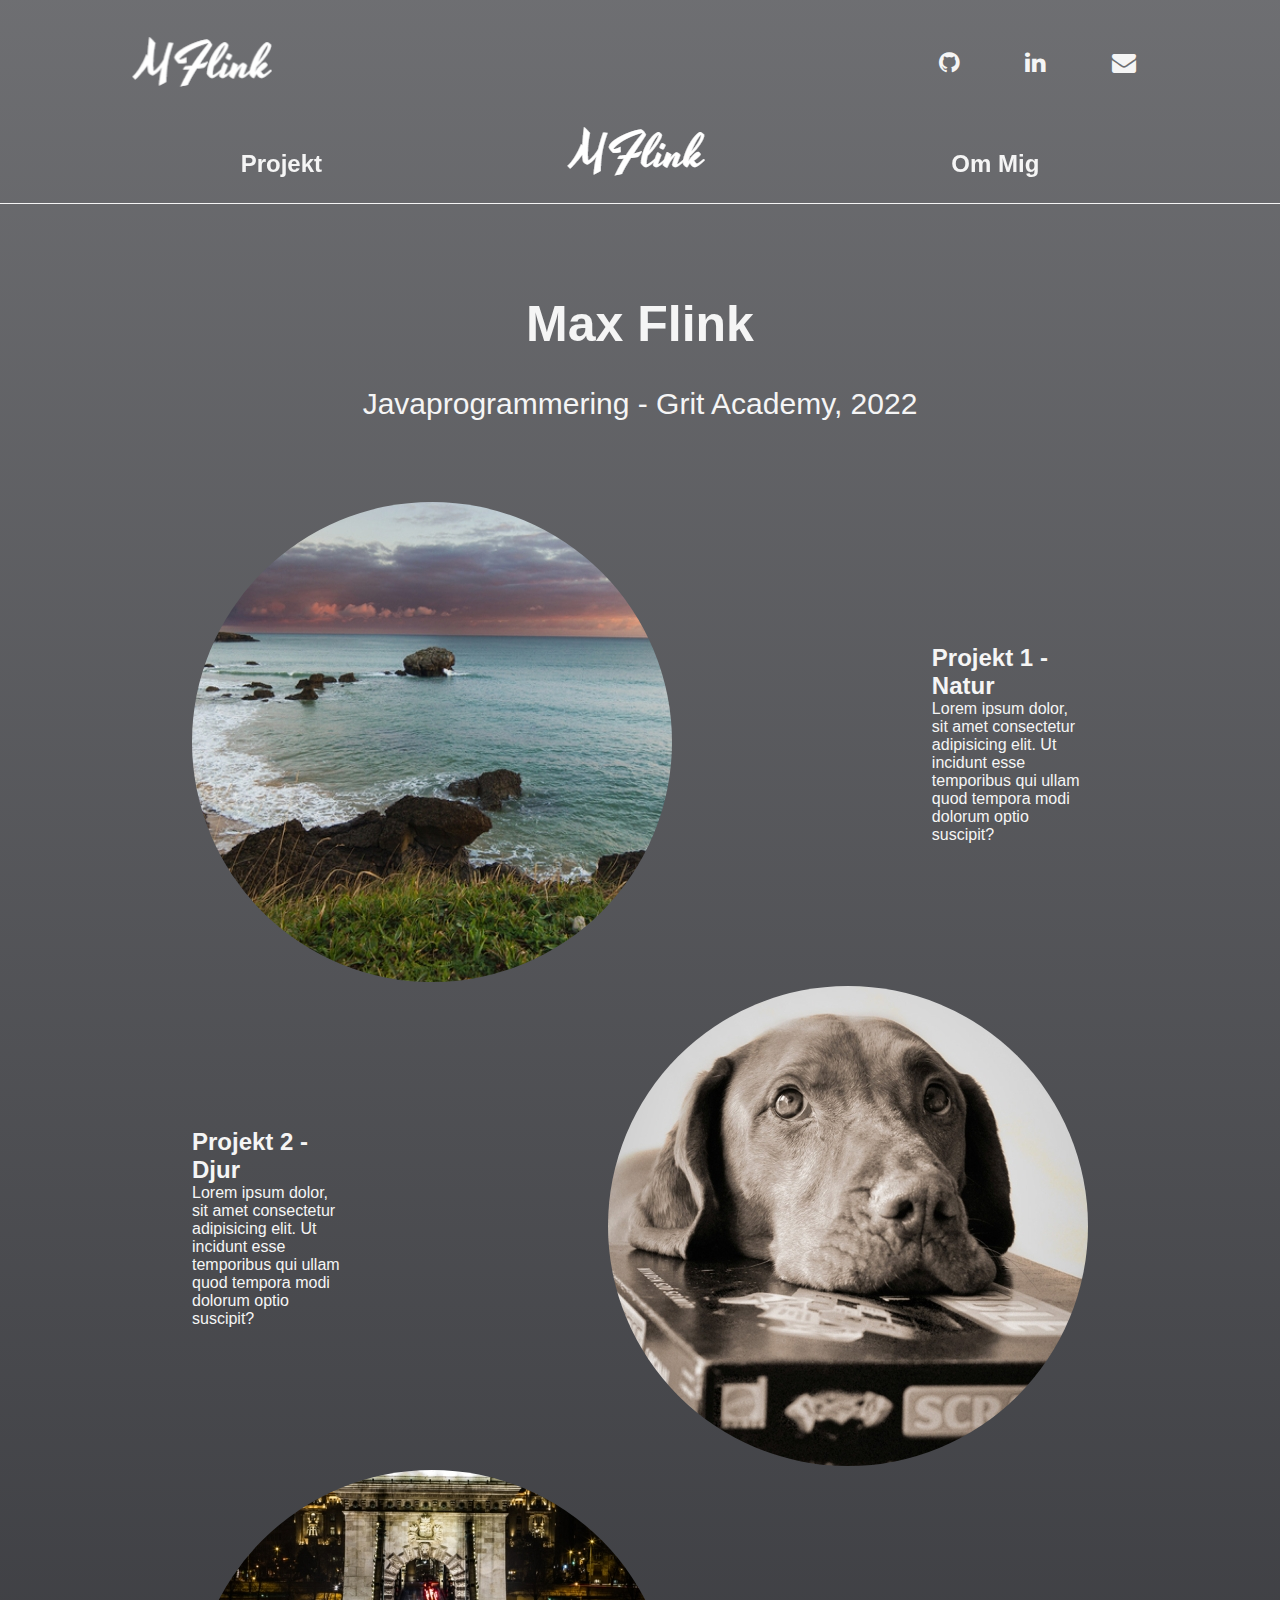
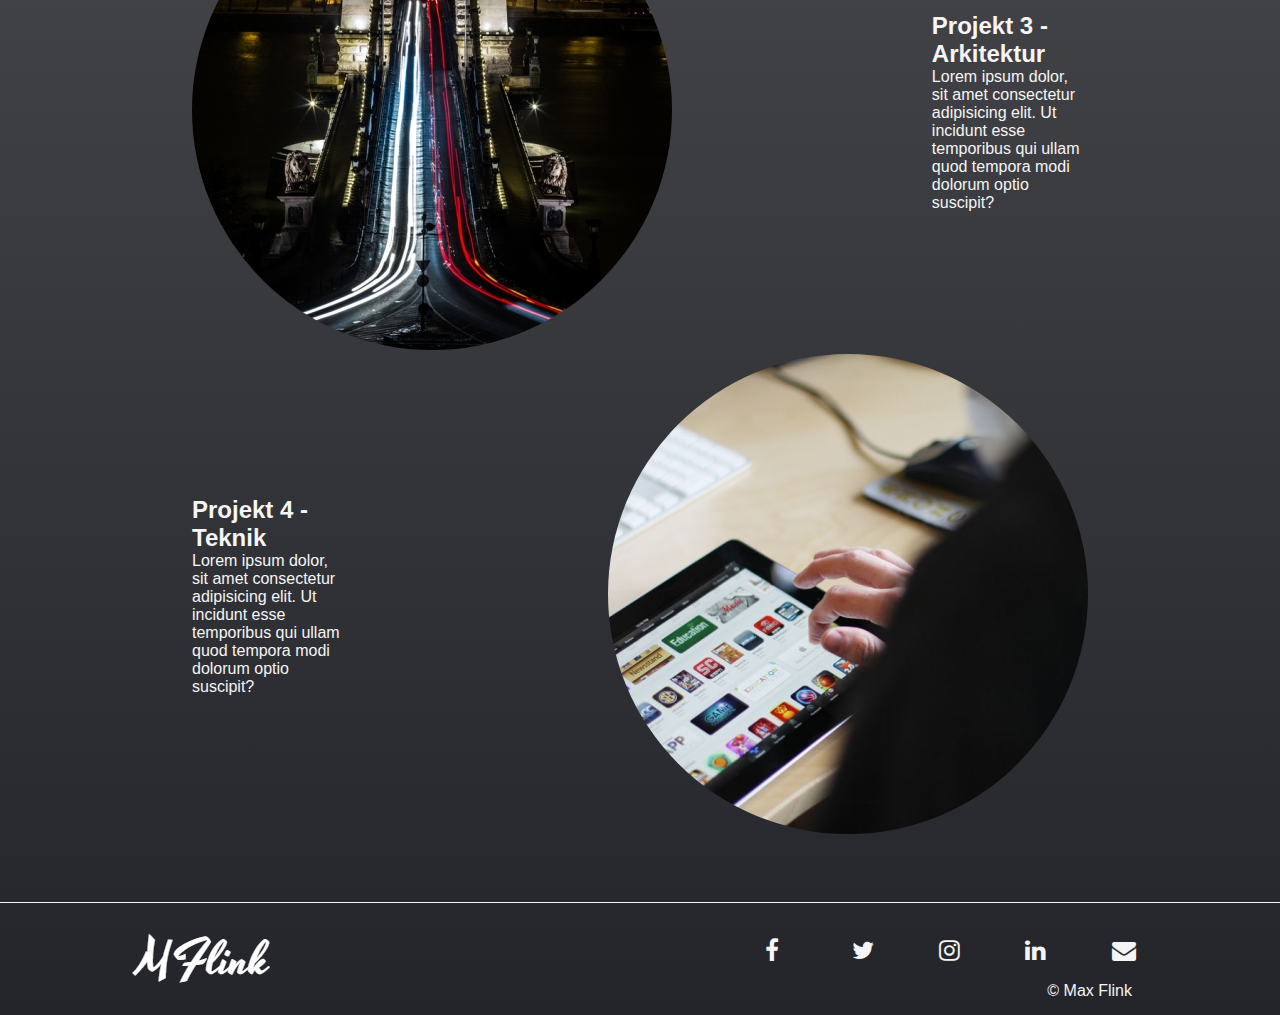
<file: index.html>
<!DOCTYPE html>
<html lang="en">

<head>
    <meta charset="UTF-8">
    <meta http-equiv="X-UA-Compatible" content="IE=edge">
    <meta name="viewport" content="width=device-width, initial-scale=1.0">
    <link rel="stylesheet" href="style/style.css">
    <link rel="stylesheet" href="https://cdnjs.cloudflare.com/ajax/libs/font-awesome/4.7.0/css/font-awesome.min.css">
    <title>Startsida</title>
</head>

<body>
    <header class="nav-brand">
        <img class="nav-logo" src="./image/signatureW.jpeg" alt="Max Flink">
        <!-- <p class="nav-citat"> - Det Löser Sig!</p> -->
        <nav>
            <ul class="nav-links">
                <li><a href="#" class="fa fa-github"></a></li>
                <li><a href="#" class="fa fa-linkedin"></a></li>
                <li><a href="mailto:max.flink@gritacademy.com" class="fa fa-envelope"></a></li>
            </ul>
        </nav>
    </header>
    <nav class="navbar">
            <a class="navbar-links" href="#">Projekt</a></li>
            <a class="navbar-logo" href="index.html"><img src="./image/signatureW.jpeg" alt="Max Flink"></a></li>
            <a class="navbar-links" href="./html/info.html">Om Mig</a></li>
    </nav>
    <div class="start-rubrik">
        <div>
            <h1 class="start-h1">Max Flink</h1>
        </div>
        <div>
            <p class="start-para">Javaprogrammering - Grit Academy, 2022</p>
        </div>
    </div>
    <main>
        <div class="start-container">
            <article class="start-projekt-container-1">
                <a href="./html/projekt-1.html"><img class="start-img" src="./image/projekt-placeholder-1.jpg"
                        alt=""></a>
                <div class="projekt-left">
                    <h2>Projekt 1 - Natur</h2>
                    <p>Lorem ipsum dolor, sit amet consectetur adipisicing elit. Ut incidunt esse temporibus qui
                        ullam quod tempora modi dolorum optio suscipit?
                    </p>
                </div>
            </article>
            <article class="start-projekt-container-2">
                <div class="projekt-right">
                    <h2>Projekt 2 - Djur</h2>
                    <p>Lorem ipsum dolor, sit amet consectetur adipisicing elit. Ut incidunt esse temporibus qui
                        ullam quod tempora modi dolorum optio suscipit?
                    </p>
                </div>
                <a href="./html/projekt-2.html"><img class="start-img" src="./image/projekt-placeholder-2.jpg"
                        alt=""></a>
            </article>
            <article class="start-projekt-container-1">
                <a href="./html/projekt-3.html"><img class="start-img" src="./image/projekt-placeholder-3.jpg"
                        alt=""></a>
                <div class="projekt-left">
                    <h2>Projekt 3 - Arkitektur</h2>
                    <p>Lorem ipsum dolor, sit amet consectetur adipisicing elit. Ut incidunt esse temporibus qui
                        ullam quod tempora modi dolorum optio suscipit?
                    </p>
                </div>
            </article>
            <article class="start-projekt-container-2">
                <div class="projekt-right">
                    <h2>Projekt 4 - Teknik</h2>
                    <p>Lorem ipsum dolor, sit amet consectetur adipisicing elit. Ut incidunt esse temporibus qui
                        ullam quod tempora modi dolorum optio suscipit?
                    </p>
                </div>
                <a href="./html/projekt-4.html"><img class="start-img" src="./image/projekt-placeholder-4.jpg"
                        alt=""></a>
            </article>
        </div>
    </main>
    <footer>
        <img class="footer-logo" src="./image/signatureW.jpeg" alt="Max Flink">
        <div class="footer-container">
            <ul class="nav-links">
                <li><a href="#" class="fa fa-facebook"></a></li>
                <li><a href="#" class="fa fa-twitter"></a></li>
                <li><a href="#" class="fa fa-instagram"></a></li>
                <li><a href="#" class="fa fa-linkedin"></a></li>
                <li><a href="#" class="fa fa-envelope"></a></li>
            </ul>
            <div class="footer-copy">
                <p> &copy; Max Flink</p>
            </div>
        </div>
    </footer>
</body>

</html>
</file>
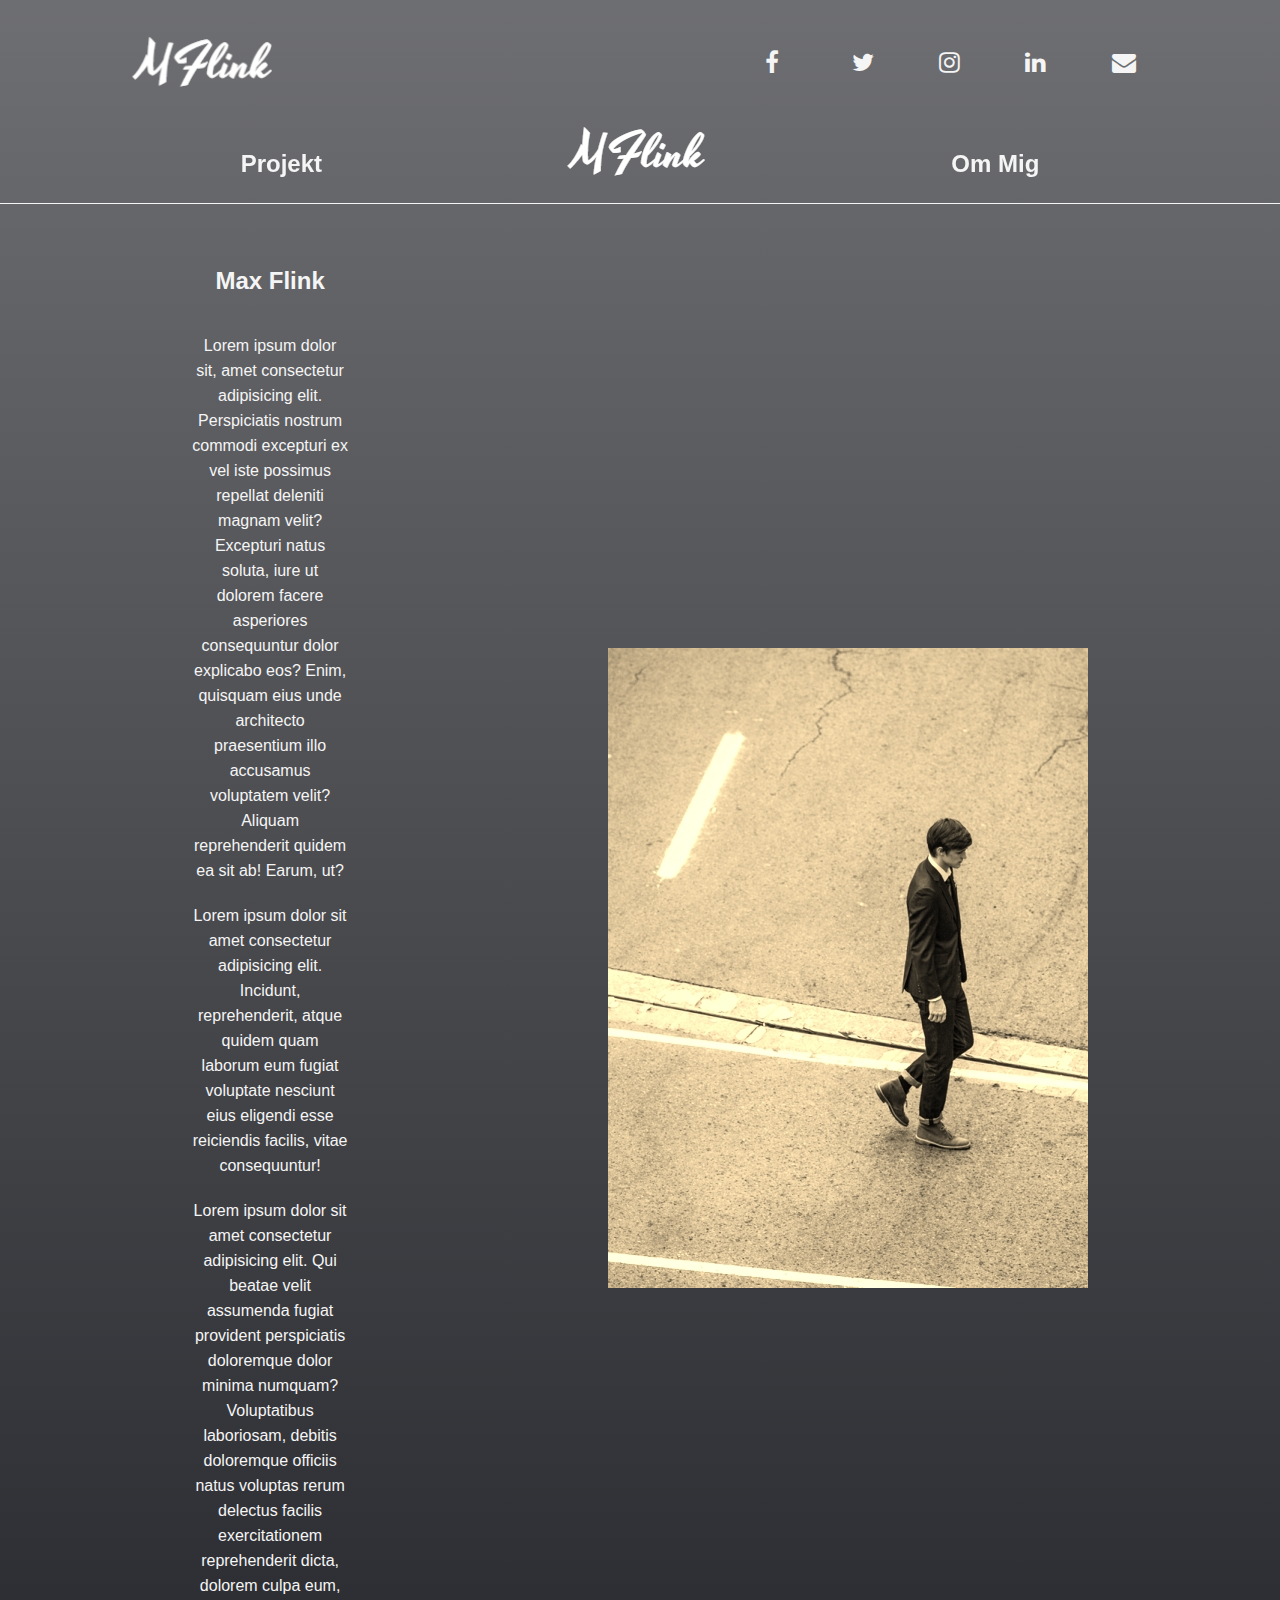
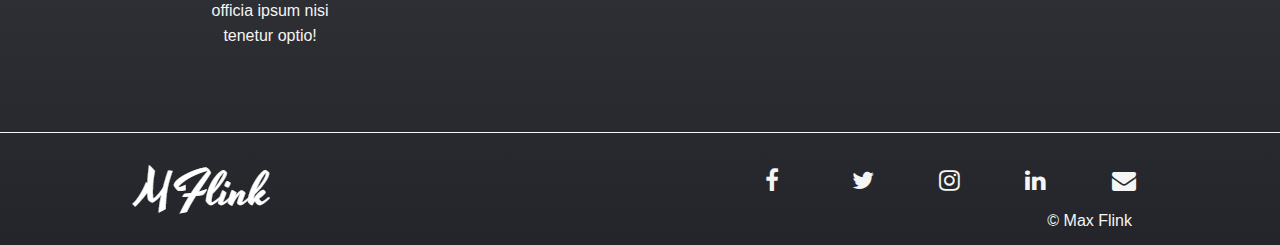
<file: html/info.html>
<!DOCTYPE html>
<html lang="en">

<head>
    <meta charset="UTF-8">
    <meta http-equiv="X-UA-Compatible" content="IE=edge">
    <meta name="viewport" content="width=device-width, initial-scale=1.0">
    <link rel="stylesheet" href="../style/style.css">
    <link rel="stylesheet" href="https://cdnjs.cloudflare.com/ajax/libs/font-awesome/4.7.0/css/font-awesome.min.css">
    <title>Om Mig</title>
</head>

<body>
    <header class="nav-brand">
        <img class="nav-logo" src="../image/signatureW.jpeg" alt="Max Flink">
        <nav>
            <ul class="nav-links">
                <li><a href="#" class="fa fa-facebook"></a></li>
                <li><a href="#" class="fa fa-twitter"></a></li>
                <li><a href="#" class="fa fa-instagram"></a></li>
                <li><a href="#" class="fa fa-linkedin"></a></li>
                <li><a href="#" class="fa fa-envelope"></a></li>
            </ul>
        </nav>
    </header>
    <div class="navbar">
        <a class="navbar-links" href="#">Projekt</a>
        <a class="navbar-logo" href="../index.html"><img src="../image/signatureW.jpeg" alt="Max Flink"></a>
        <a class="navbar-links" href="../html/info.html">Om Mig</a>
    </div>

    <main class="about">
        <section class="about-me">
            <h2 class="info-h2">Max Flink</h2>
            <p class="info-para"> Lorem ipsum dolor sit, amet consectetur adipisicing elit. Perspiciatis nostrum commodi
                excepturi ex vel
                iste possimus repellat deleniti magnam velit? Excepturi natus soluta, iure ut dolorem facere asperiores
                consequuntur dolor explicabo eos? Enim, quisquam eius unde architecto praesentium illo accusamus
                voluptatem velit? Aliquam reprehenderit quidem ea sit ab! Earum, ut?
            </p>
            <p class="info-para"> Lorem ipsum dolor sit amet consectetur adipisicing elit. Incidunt, reprehenderit,
                atque quidem quam
                laborum eum fugiat voluptate nesciunt eius eligendi esse reiciendis facilis, vitae consequuntur!
            </p>
            <p class="info-para"> Lorem ipsum dolor sit amet consectetur adipisicing elit. Qui beatae velit assumenda
                fugiat provident
                perspiciatis doloremque dolor minima numquam? Voluptatibus laboriosam, debitis doloremque officiis natus
                voluptas rerum delectus facilis exercitationem reprehenderit dicta, dolorem culpa eum, officia ipsum
                nisi tenetur optio!
            </p>
        </section>
        <img src="../image/portrait-placeholder.jpg" alt="Foto">
    </main>

    <footer>
        <img class="footer-logo" src="../image/signatureW.jpeg" alt="Max Flink">
        <div class="footer-container">
            <ul class="nav-links">
                <li><a href="#" class="fa fa-facebook"></a></li>
                <li><a href="#" class="fa fa-twitter"></a></li>
                <li><a href="#" class="fa fa-instagram"></a></li>
                <li><a href="#" class="fa fa-linkedin"></a></li>
                <li><a href="#" class="fa fa-envelope"></a></li>
            </ul>
            <div class="footer-copy">
                <p> &copy; Max Flink</p>
            </div>
        </div>
    </footer>
</body>

</html>
</file>
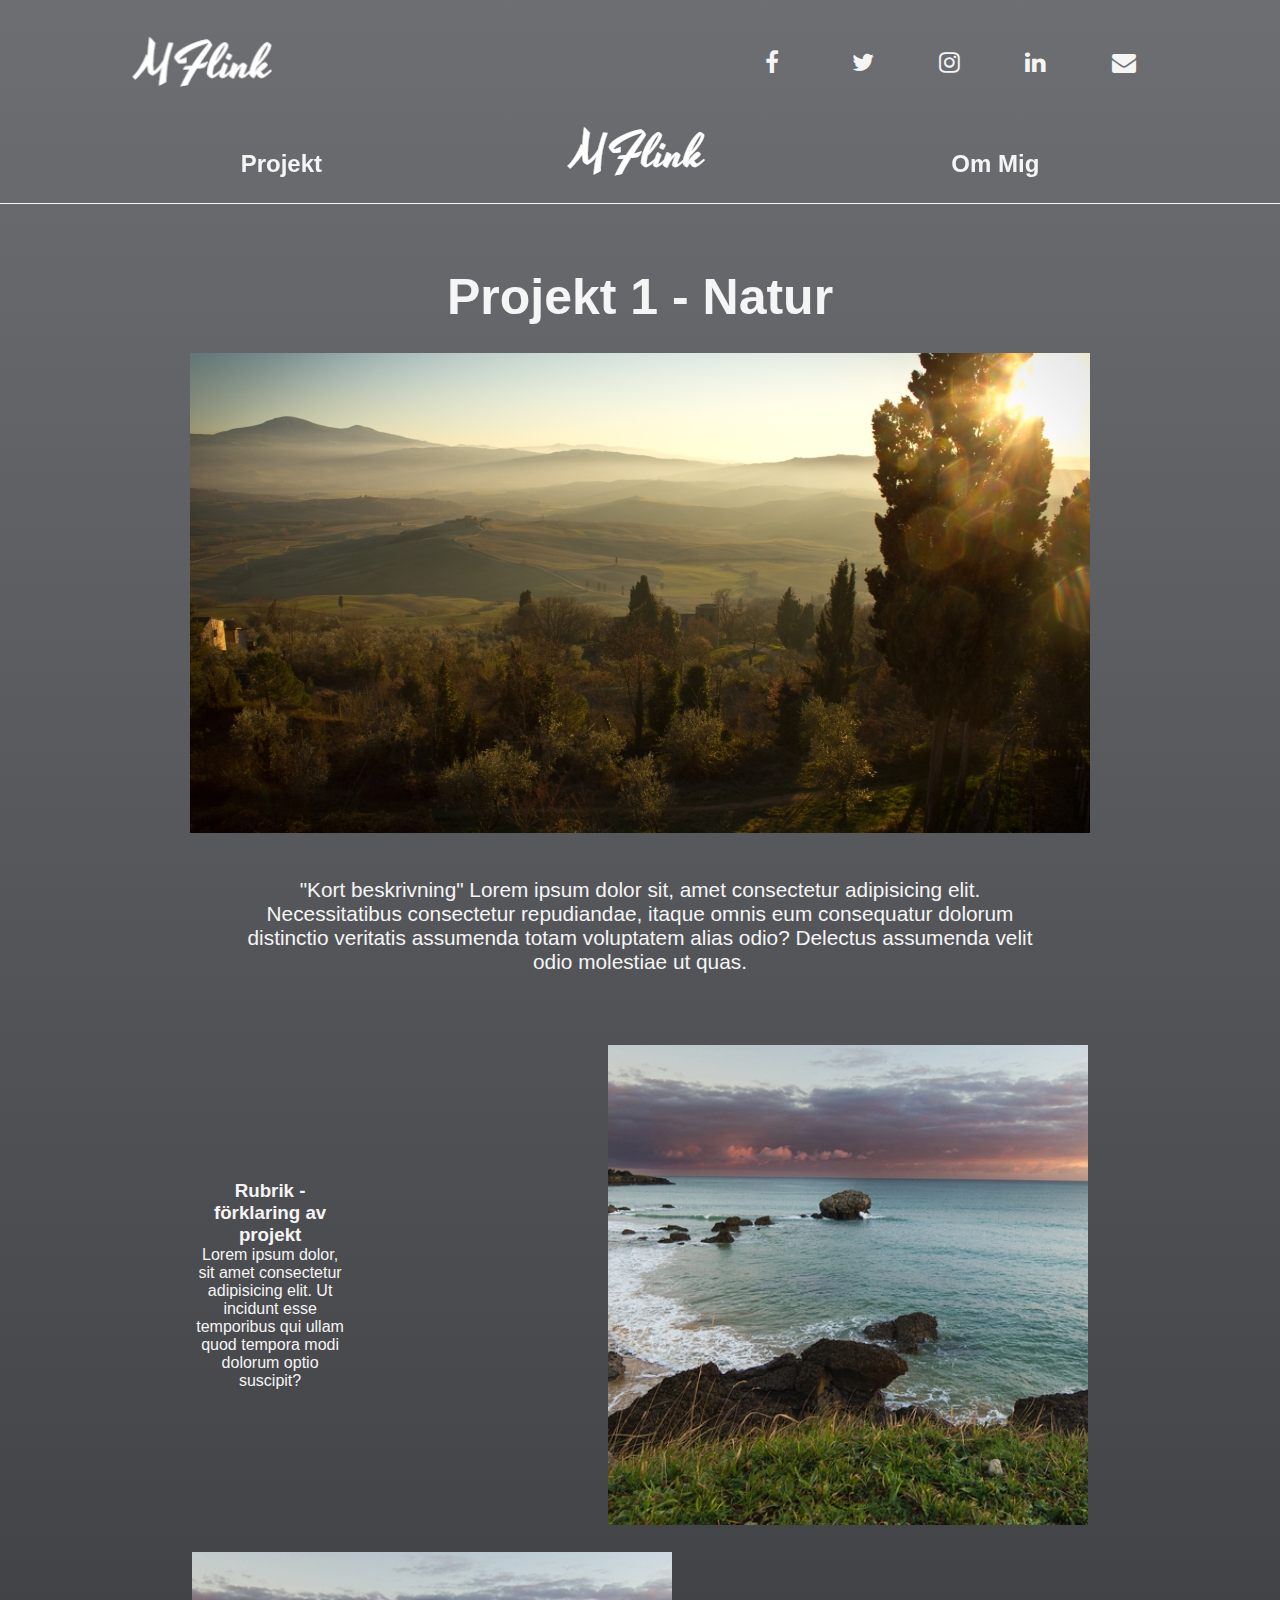
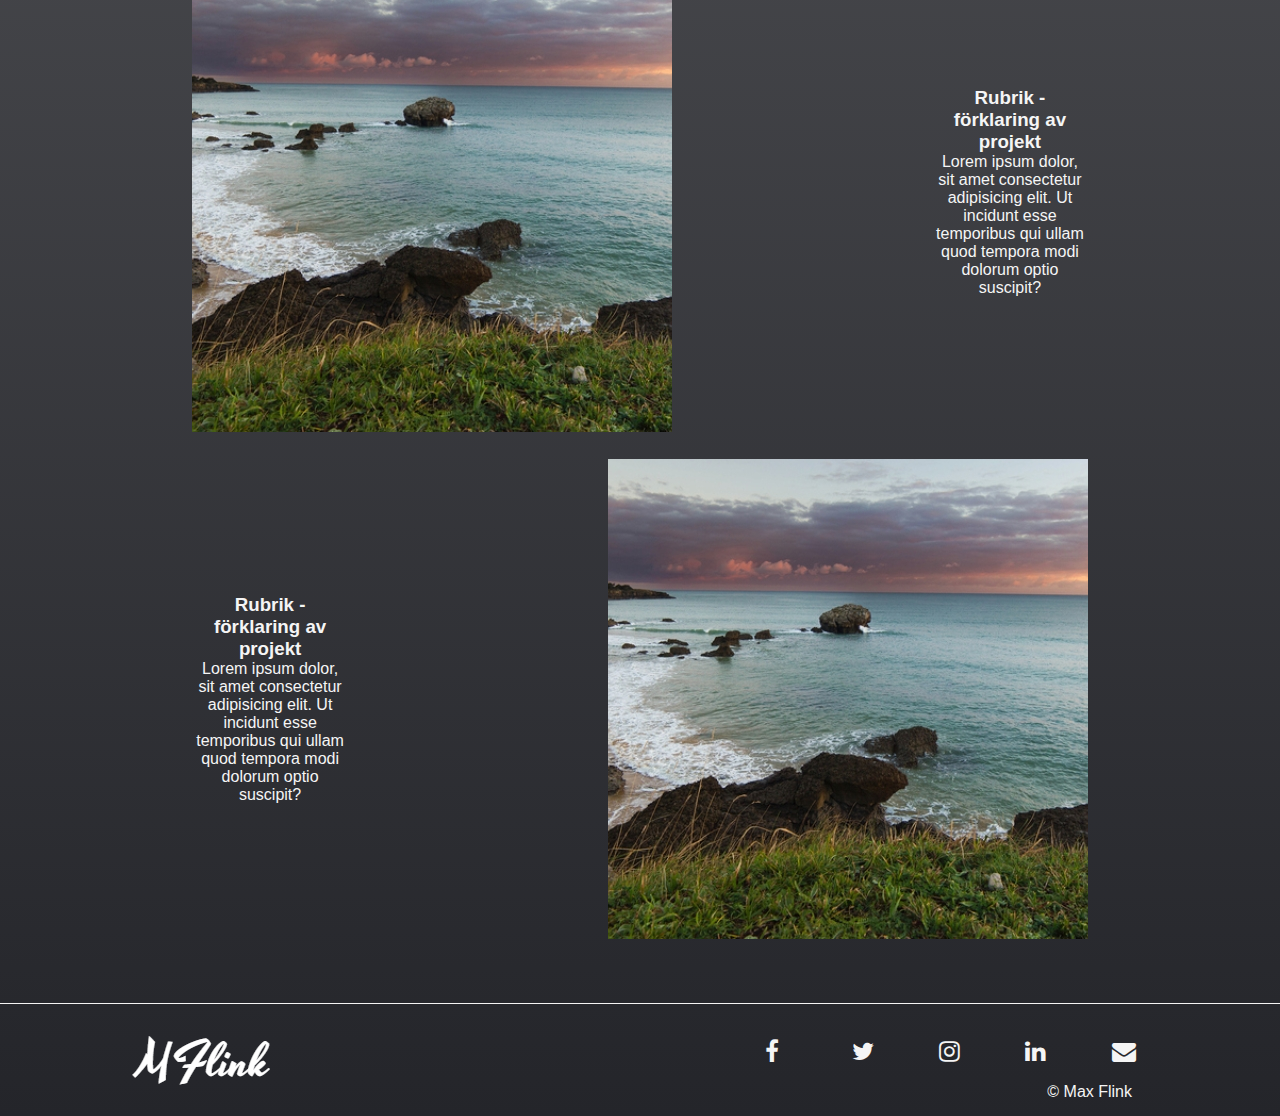
<file: html/projekt-1.html>
<!DOCTYPE html>
<html lang="en">

<head>
    <meta charset="UTF-8">
    <meta http-equiv="X-UA-Compatible" content="IE=edge">
    <meta name="viewport" content="width=device-width, initial-scale=1.0">
    <link rel="stylesheet" href="../style/style.css">
    <link rel="stylesheet" href="https://cdnjs.cloudflare.com/ajax/libs/font-awesome/4.7.0/css/font-awesome.min.css">
    <title>Om Mig</title>
</head>

<body>
    <header class="nav-brand">
        <img class="nav-logo" src="../image/signatureW.jpeg" alt="Max Flink">
        <nav>
            <ul class="nav-links">
                <li><a href="#" class="fa fa-facebook"></a></li>
                <li><a href="#" class="fa fa-twitter"></a></li>
                <li><a href="#" class="fa fa-instagram"></a></li>
                <li><a href="#" class="fa fa-linkedin"></a></li>
                <li><a href="#" class="fa fa-envelope"></a></li>
            </ul>
        </nav>
    </header>
    <nav class="navbar">
        <a class="navbar-links" href="#">Projekt</a>
        <a class="navbar-logo" href="../index.html"><img src="../image/signatureW.jpeg" alt="Max Flink"></a>
        <a class="navbar-links" href="info.html">Om Mig</a>
    </nav>

    <main>
        <h1 class="projekt-h1">Projekt 1 - Natur</h1>
        <div class="projekt-container">
            <article class="projekt-img-main">
                <img src="../image/projekt-placeholder-main-nat.jpg" alt="">
                <p class="projekt-img-main-para">"Kort beskrivning" Lorem ipsum dolor sit, amet consectetur adipisicing
                    elit. Necessitatibus consectetur repudiandae, itaque omnis eum consequatur dolorum distinctio
                    veritatis assumenda totam voluptatem alias odio? Delectus assumenda velit odio molestiae ut quas.
                </p>
            </article>
            <article class="projekt-container-1">
                <div class="projekt-right">
                    <h3>Rubrik - förklaring av projekt</h3>
                    <p>Lorem ipsum dolor, sit amet consectetur adipisicing elit. Ut incidunt esse temporibus qui
                        ullam quod tempora modi dolorum optio suscipit?
                    </p>
                </div>
                <img src="../image/projekt-placeholder-1.jpg" alt="">
            </article>
            <article class="projekt-container-2">
                <img src="../image/projekt-placeholder-1.jpg" alt="">
                <div class="projekt-left">
                    <h3>Rubrik - förklaring av projekt</h3>
                    <p>Lorem ipsum dolor, sit amet consectetur adipisicing elit. Ut incidunt esse temporibus qui
                        ullam quod tempora modi dolorum optio suscipit?
                    </p>
                </div>
            </article>
            <article class="projekt-container-1">
                <div class="projekt-right">
                    <h3>Rubrik - förklaring av projekt</h3>
                    <p>Lorem ipsum dolor, sit amet consectetur adipisicing elit. Ut incidunt esse temporibus qui
                        ullam quod tempora modi dolorum optio suscipit?
                    </p>
                </div>
                <img src="../image/projekt-placeholder-1.jpg" alt="">
            </article>
        </div>
    </main>

    <footer>
        <img class="footer-logo" src="../image/signatureW.jpeg" alt="Max Flink">
        <div class="footer-container">
            <ul class="nav-links">
                <li><a href="#" class="fa fa-facebook"></a></li>
                <li><a href="#" class="fa fa-twitter"></a></li>
                <li><a href="#" class="fa fa-instagram"></a></li>
                <li><a href="#" class="fa fa-linkedin"></a></li>
                <li><a href="#" class="fa fa-envelope"></a></li>
            </ul>
            <div class="footer-copy">
                <p> &copy; Max Flink</p>
            </div>
        </div>
    </footer>
</body>

</html>
</file>
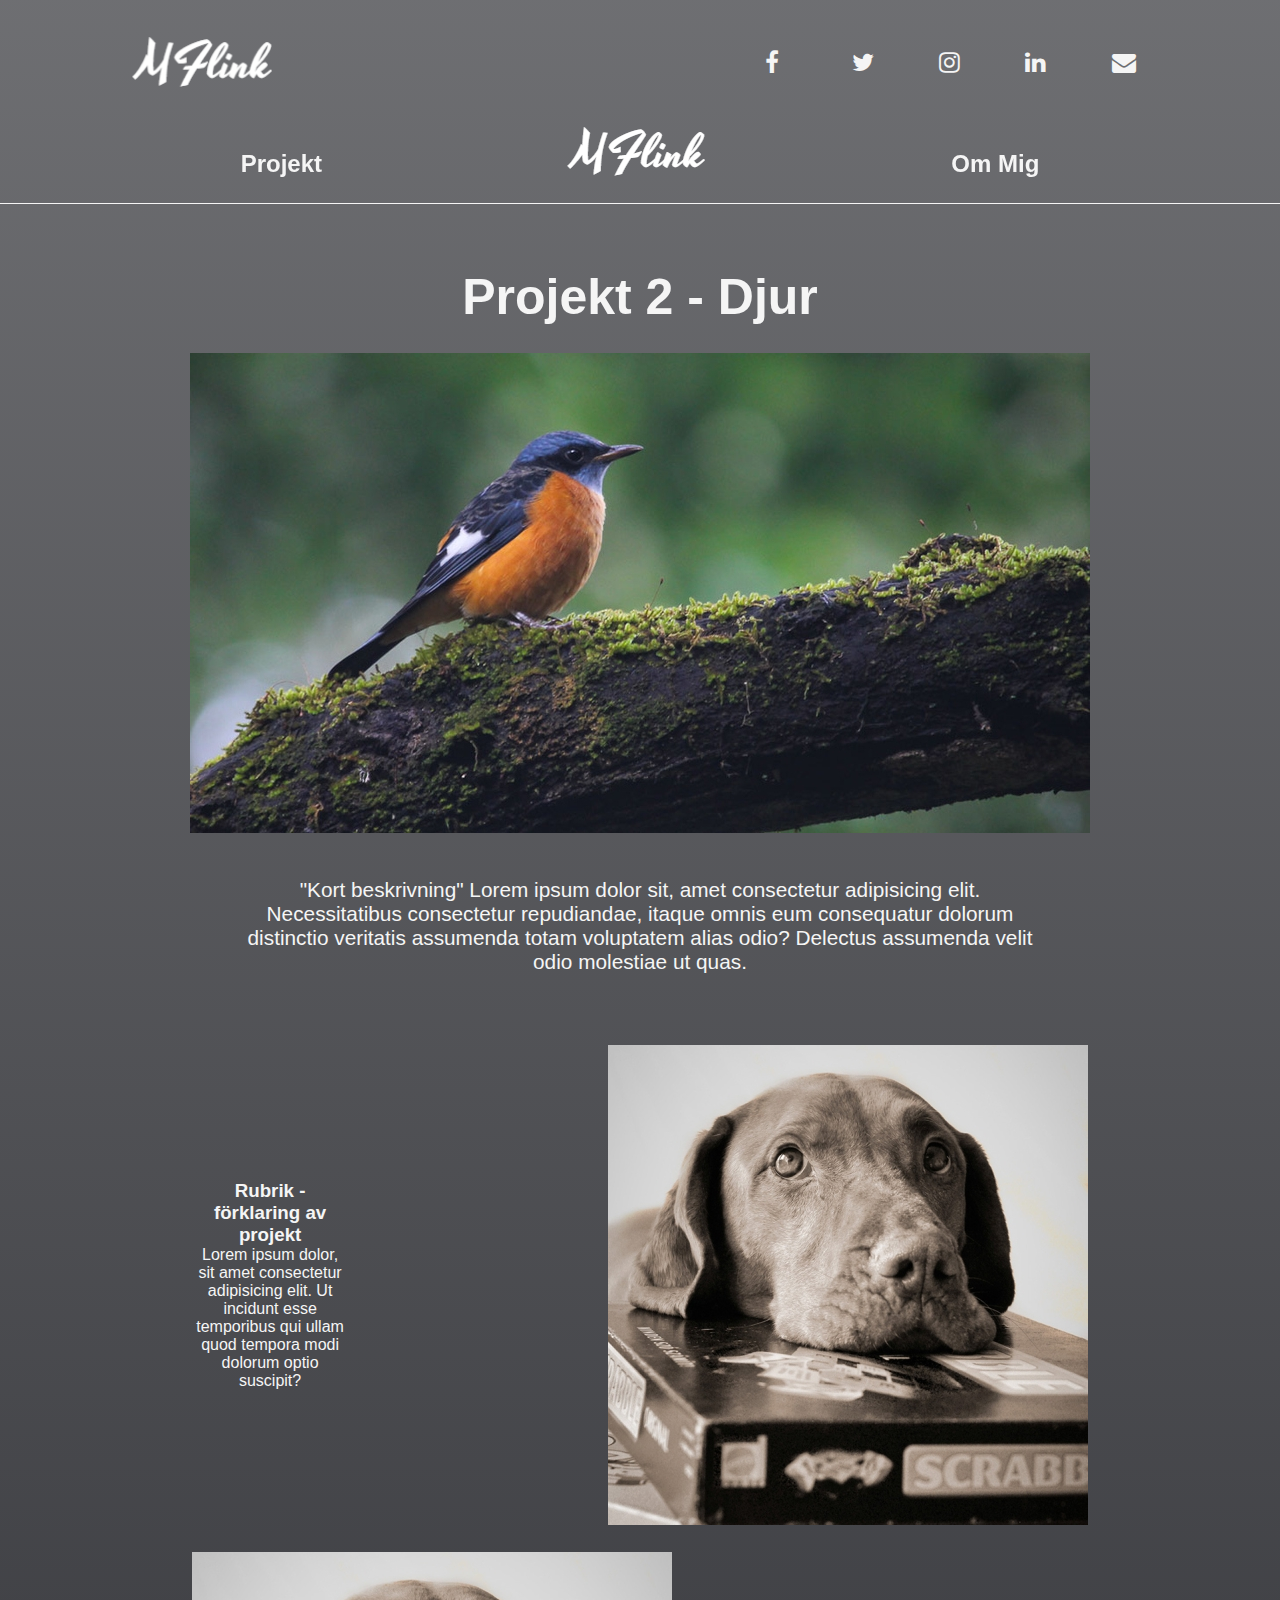
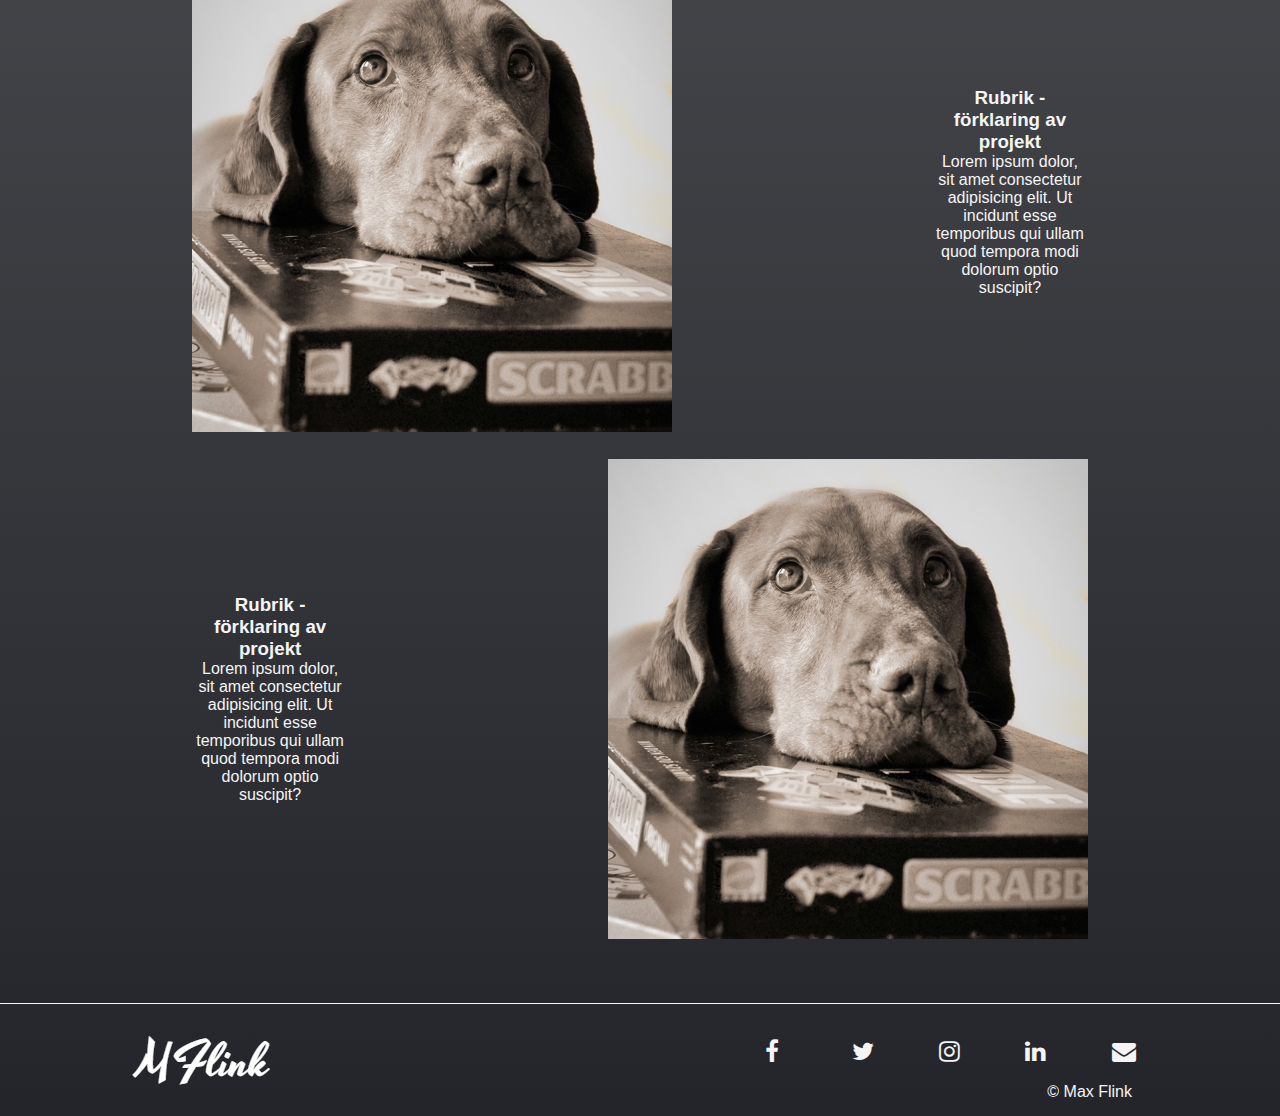
<file: html/projekt-2.html>
<!DOCTYPE html>
<html lang="en">

<head>
    <meta charset="UTF-8">
    <meta http-equiv="X-UA-Compatible" content="IE=edge">
    <meta name="viewport" content="width=device-width, initial-scale=1.0">
    <link rel="stylesheet" href="../style/style.css">
    <link rel="stylesheet" href="https://cdnjs.cloudflare.com/ajax/libs/font-awesome/4.7.0/css/font-awesome.min.css">
    <title>Om Mig</title>
</head>

<body>
    <header class="nav-brand">
        <img class="nav-logo" src="../image/signatureW.jpeg" alt="Max Flink">
        <nav>
            <ul class="nav-links">
                <li><a href="#" class="fa fa-facebook"></a></li>
                <li><a href="#" class="fa fa-twitter"></a></li>
                <li><a href="#" class="fa fa-instagram"></a></li>
                <li><a href="#" class="fa fa-linkedin"></a></li>
                <li><a href="#" class="fa fa-envelope"></a></li>
            </ul>
        </nav>
    </header>
    <div class="navbar">
        <a class="navbar-links" href="#">Projekt</a>
        <a class="navbar-logo" href="../index.html"><img src="../image/signatureW.jpeg" alt="Max Flink"></a>
        <a class="navbar-links" href="info.html">Om Mig</a>
    </div>

    <main>
        <h1 class="projekt-h1">Projekt 2 - Djur</h1>
        <div class="projekt-container">
            <article class="projekt-img-main">
                <img src="../image/projekt-placeholder-main-ani.jpg" alt="">
                <p class="projekt-img-main-para">"Kort beskrivning" Lorem ipsum dolor sit, amet consectetur adipisicing
                    elit. Necessitatibus consectetur repudiandae, itaque omnis eum consequatur dolorum distinctio
                    veritatis assumenda totam voluptatem alias odio? Delectus assumenda velit odio molestiae ut quas.
                </p>
            </article>
            <article class="projekt-container-1">
                <div class="projekt-right">
                    <h3>Rubrik - förklaring av projekt</h3>
                    <p>Lorem ipsum dolor, sit amet consectetur adipisicing elit. Ut incidunt esse temporibus qui
                        ullam quod tempora modi dolorum optio suscipit?
                    </p>
                </div>
                <img src="../image/projekt-placeholder-2.jpg" alt="">
            </article>
            <article class="projekt-container-2">
                <img src="../image/projekt-placeholder-2.jpg" alt="">
                <div class="projekt-left">
                    <h3>Rubrik - förklaring av projekt</h3>
                    <p>Lorem ipsum dolor, sit amet consectetur adipisicing elit. Ut incidunt esse temporibus qui
                        ullam quod tempora modi dolorum optio suscipit?
                    </p>
                </div>
            </article>
            <article class="projekt-container-1">
                <div class="projekt-right">
                    <h3>Rubrik - förklaring av projekt</h3>
                    <p>Lorem ipsum dolor, sit amet consectetur adipisicing elit. Ut incidunt esse temporibus qui
                        ullam quod tempora modi dolorum optio suscipit?
                    </p>
                </div>
                <img src="../image/projekt-placeholder-2.jpg" alt="">
            </article>
        </div>
    </main>

    <footer>
        <img class="footer-logo" src="../image/signatureW.jpeg" alt="Max Flink">
        <div class="footer-container">
            <ul class="nav-links">
                <li><a href="#" class="fa fa-facebook"></a></li>
                <li><a href="#" class="fa fa-twitter"></a></li>
                <li><a href="#" class="fa fa-instagram"></a></li>
                <li><a href="#" class="fa fa-linkedin"></a></li>
                <li><a href="#" class="fa fa-envelope"></a></li>
            </ul>
            <div class="footer-copy">
                <p> &copy; Max Flink</p>
            </div>
        </div>
    </footer>
</body>

</html>
</file>
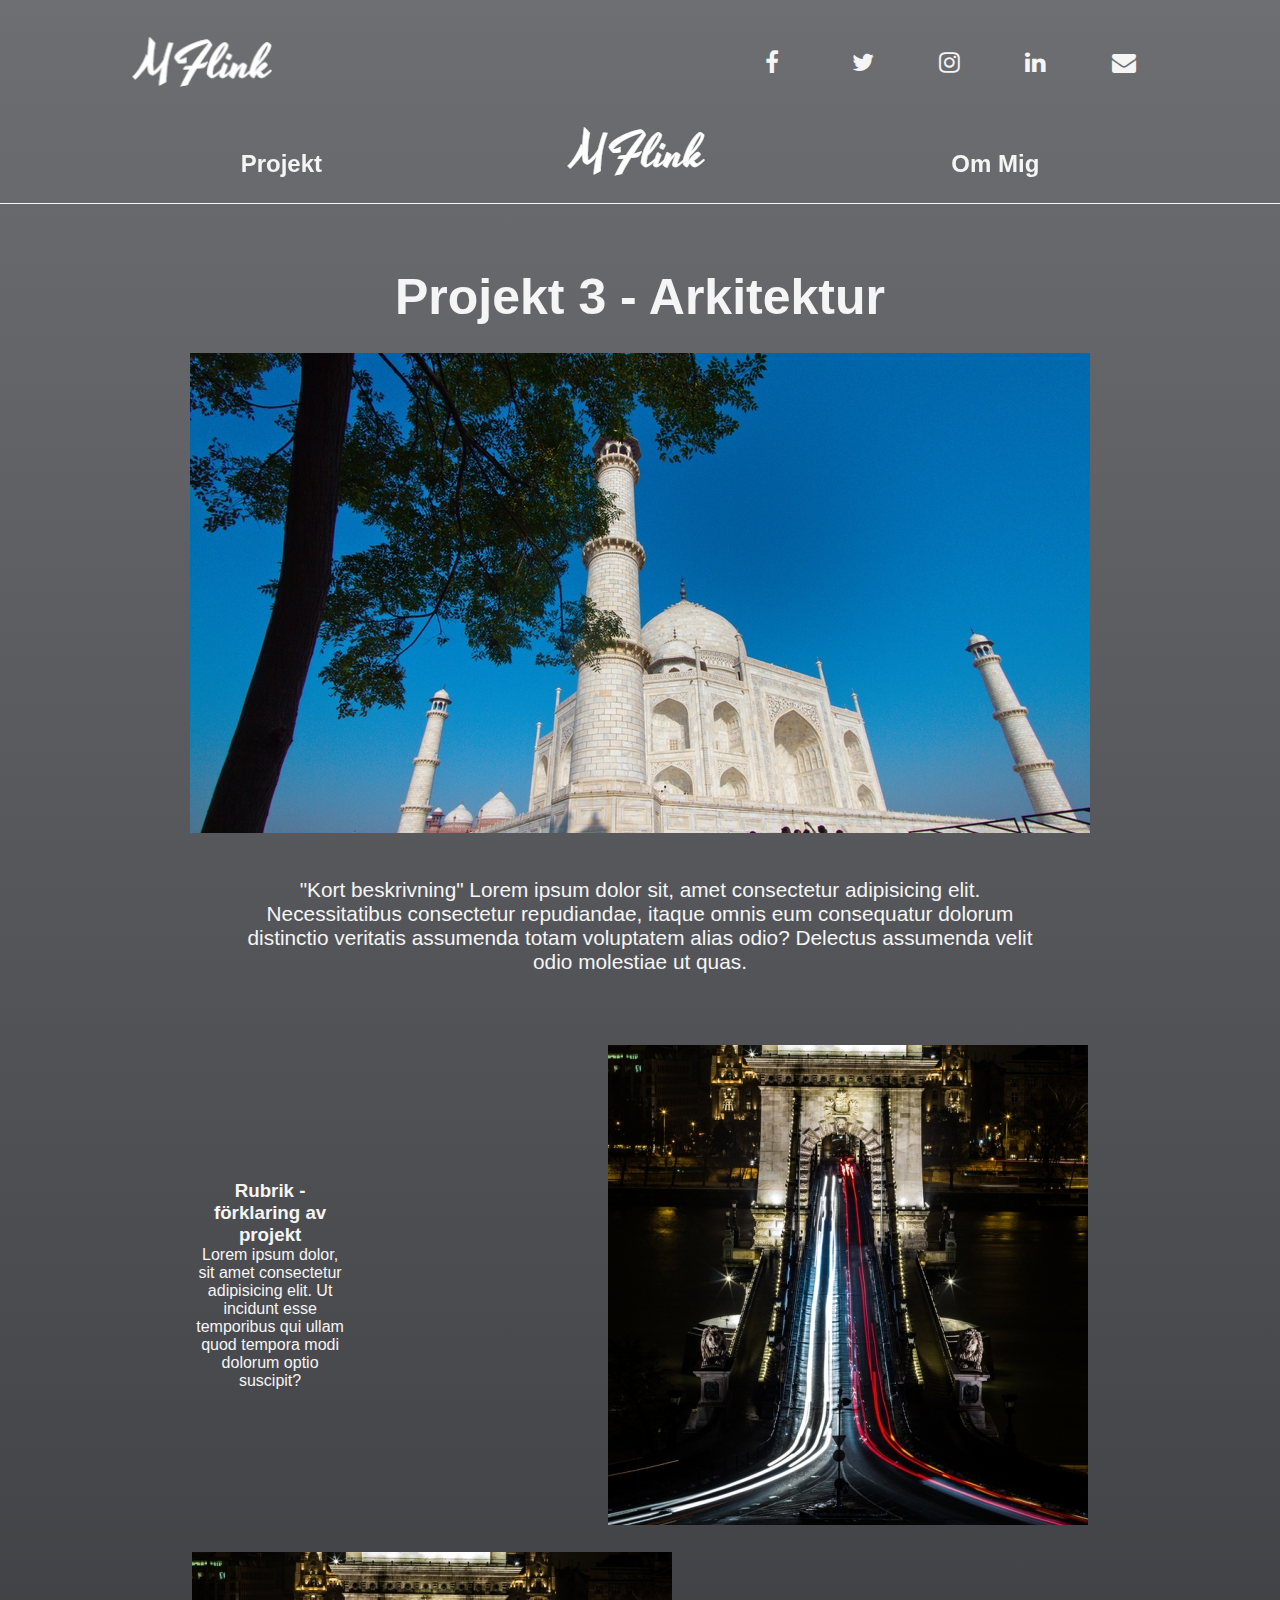
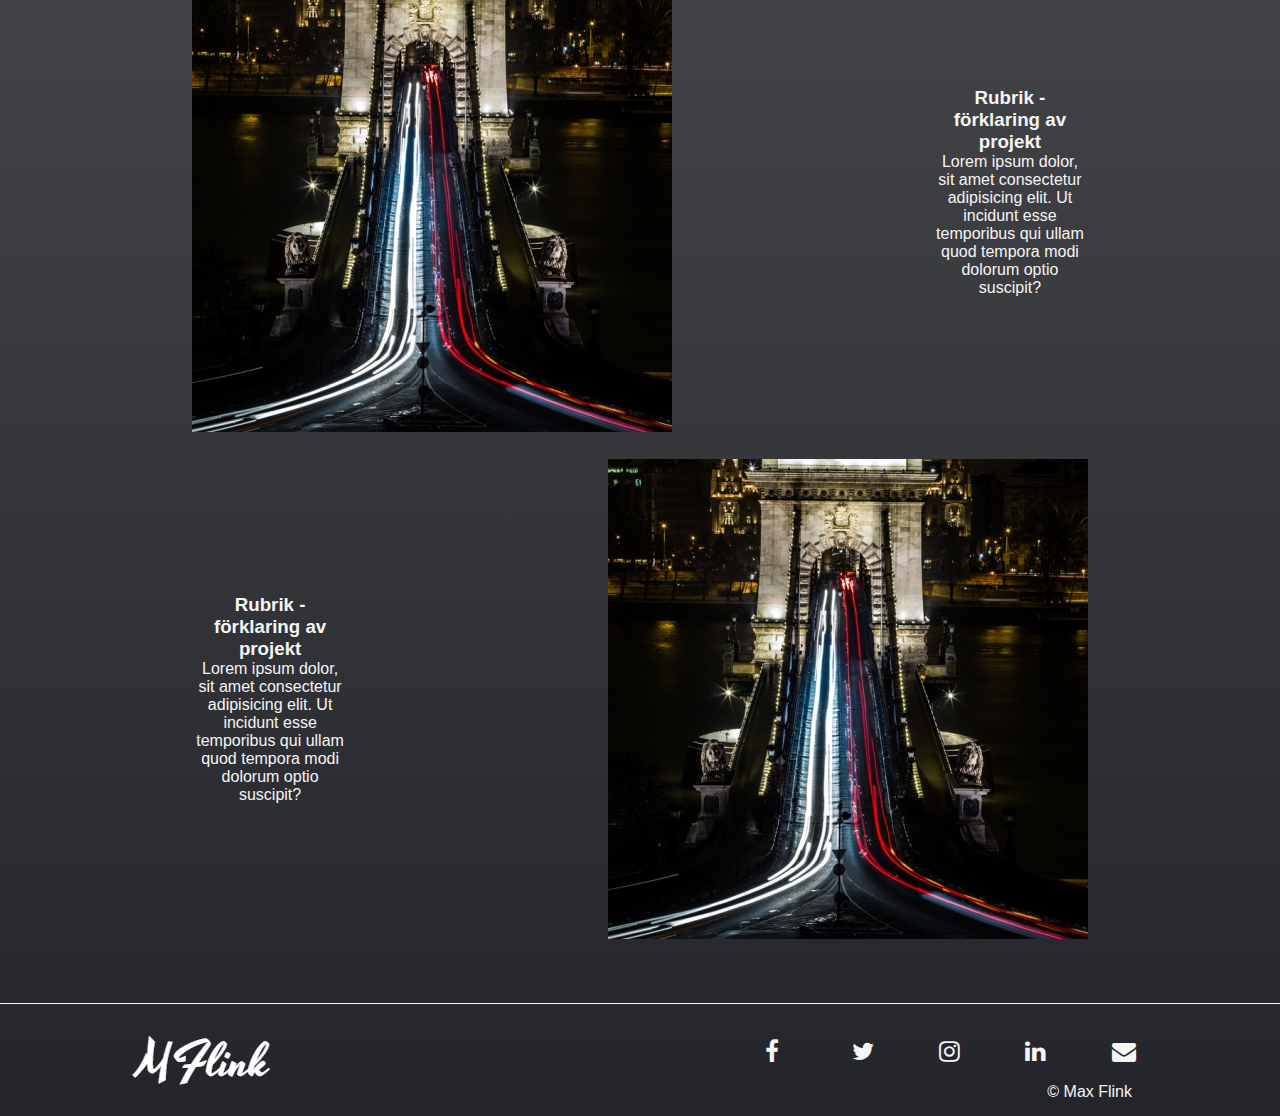
<file: html/projekt-3.html>
<!DOCTYPE html>
<html lang="en">

<head>
    <meta charset="UTF-8">
    <meta http-equiv="X-UA-Compatible" content="IE=edge">
    <meta name="viewport" content="width=device-width, initial-scale=1.0">
    <link rel="stylesheet" href="../style/style.css">
    <link rel="stylesheet" href="https://cdnjs.cloudflare.com/ajax/libs/font-awesome/4.7.0/css/font-awesome.min.css">
    <title>Om Mig</title>
</head>

<body>
    <header class="nav-brand">
        <img class="nav-logo" src="../image/signatureW.jpeg" alt="Max Flink">
        <nav>
            <ul class="nav-links">
                <li><a href="#" class="fa fa-facebook"></a></li>
                <li><a href="#" class="fa fa-twitter"></a></li>
                <li><a href="#" class="fa fa-instagram"></a></li>
                <li><a href="#" class="fa fa-linkedin"></a></li>
                <li><a href="#" class="fa fa-envelope"></a></li>
            </ul>
        </nav>
    </header>
    <div class="navbar">
        <a class="navbar-links" href="#">Projekt</a>
        <a class="navbar-logo" href="../index.html"><img src="../image/signatureW.jpeg" alt="Max Flink"></a>
        <a class="navbar-links" href="info.html">Om Mig</a>
    </div>

    <main>
        <h1 class="projekt-h1">Projekt 3 - Arkitektur</h1>
        <div class="projekt-container">
            <article class="projekt-img-main">
                <img src="../image/projekt-placeholder-main-arki.jpg" alt="">
                <p class="projekt-img-main-para">"Kort beskrivning" Lorem ipsum dolor sit, amet consectetur adipisicing
                    elit. Necessitatibus consectetur repudiandae, itaque omnis eum consequatur dolorum distinctio
                    veritatis assumenda totam voluptatem alias odio? Delectus assumenda velit odio molestiae ut quas.
                </p>
            </article>
            <article class="projekt-container-1">
                <div class="projekt-right">
                    <h3>Rubrik - förklaring av projekt</h3>
                    <p>Lorem ipsum dolor, sit amet consectetur adipisicing elit. Ut incidunt esse temporibus qui
                        ullam quod tempora modi dolorum optio suscipit?
                    </p>
                </div>
                <img src="../image/projekt-placeholder-3.jpg" alt="">
            </article>
            <article class="projekt-container-2">
                <img src="../image/projekt-placeholder-3.jpg" alt="">
                <div class="projekt-left">
                    <h3>Rubrik - förklaring av projekt</h3>
                    <p>Lorem ipsum dolor, sit amet consectetur adipisicing elit. Ut incidunt esse temporibus qui
                        ullam quod tempora modi dolorum optio suscipit?
                    </p>
                </div>
            </article>
            <article class="projekt-container-1">
                <div class="projekt-right">
                    <h3>Rubrik - förklaring av projekt</h3>
                    <p>Lorem ipsum dolor, sit amet consectetur adipisicing elit. Ut incidunt esse temporibus qui
                        ullam quod tempora modi dolorum optio suscipit?
                    </p>
                </div>
                <img src="../image/projekt-placeholder-3.jpg" alt="">
            </article>
        </div>
    </main>

    <footer>
        <img class="footer-logo" src="../image/signatureW.jpeg" alt="Max Flink">
        <div class="footer-container">
            <ul class="nav-links">
                <li><a href="#" class="fa fa-facebook"></a></li>
                <li><a href="#" class="fa fa-twitter"></a></li>
                <li><a href="#" class="fa fa-instagram"></a></li>
                <li><a href="#" class="fa fa-linkedin"></a></li>
                <li><a href="#" class="fa fa-envelope"></a></li>
            </ul>
            <div class="footer-copy">
                <p> &copy; Max Flink</p>
            </div>
        </div>
    </footer>
</body>

</html>
</file>
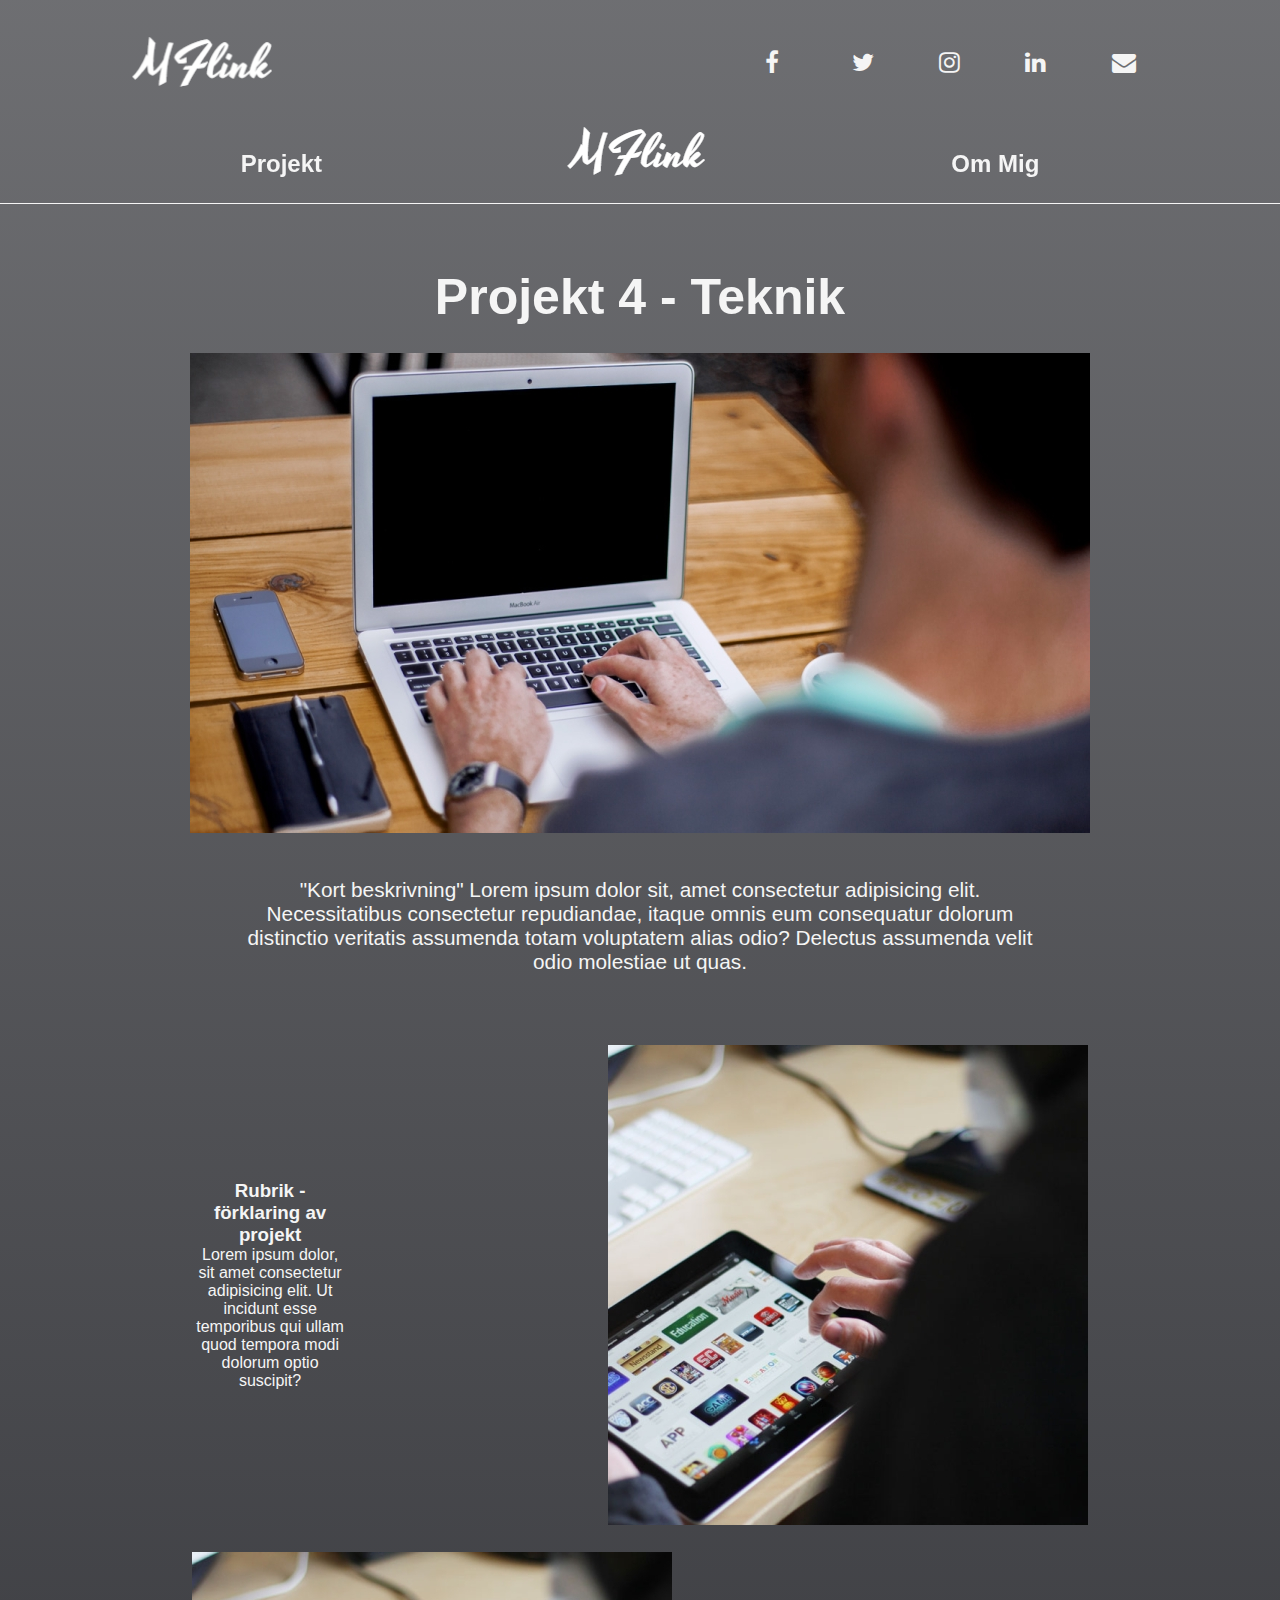
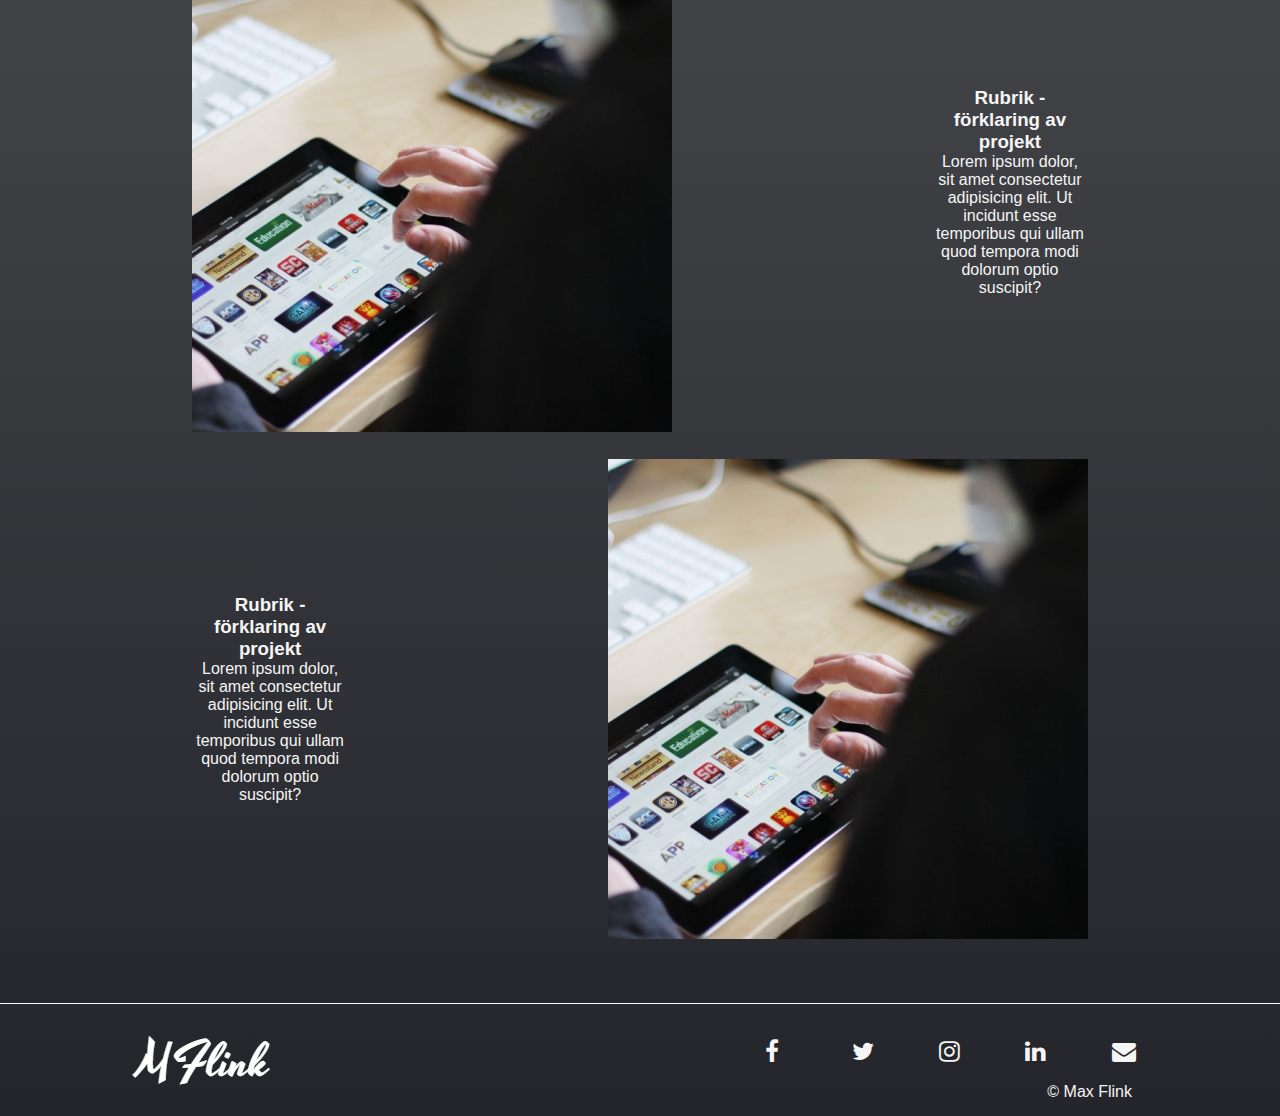
<file: html/projekt-4.html>
<!DOCTYPE html>
<html lang="en">

<head>
    <meta charset="UTF-8">
    <meta http-equiv="X-UA-Compatible" content="IE=edge">
    <meta name="viewport" content="width=device-width, initial-scale=1.0">
    <link rel="stylesheet" href="../style/style.css">
    <link rel="stylesheet" href="https://cdnjs.cloudflare.com/ajax/libs/font-awesome/4.7.0/css/font-awesome.min.css">
    <title>Om Mig</title>
</head>

<body>
    <header class="nav-brand">
        <img class="nav-logo" src="../image/signatureW.jpeg" alt="Max Flink">
        <nav>
            <ul class="nav-links">
                <li><a href="#" class="fa fa-facebook"></a></li>
                <li><a href="#" class="fa fa-twitter"></a></li>
                <li><a href="#" class="fa fa-instagram"></a></li>
                <li><a href="#" class="fa fa-linkedin"></a></li>
                <li><a href="#" class="fa fa-envelope"></a></li>
            </ul>
        </nav>
    </header>
    <div class="navbar">
        <a class="navbar-links" href="#">Projekt</a>
        <a class="navbar-logo" href="../index.html"><img src="../image/signatureW.jpeg" alt="Max Flink"></a>
        <a class="navbar-links" href="info.html">Om Mig</a>
    </div>

    <main>
        <h1 class="projekt-h1">Projekt 4 - Teknik</h1>
        <div class="projekt-container">
            <article class="projekt-img-main">
                <img src="../image/projekt-placeholder-main-tek.jpg" alt="">
                <p class="projekt-img-main-para">"Kort beskrivning" Lorem ipsum dolor sit, amet consectetur adipisicing
                    elit. Necessitatibus consectetur repudiandae, itaque omnis eum consequatur dolorum distinctio
                    veritatis assumenda totam voluptatem alias odio? Delectus assumenda velit odio molestiae ut quas.
                </p>
            </article>
            <article class="projekt-container-1">
                <div class="projekt-right">
                    <h3>Rubrik - förklaring av projekt</h3>
                    <p>Lorem ipsum dolor, sit amet consectetur adipisicing elit. Ut incidunt esse temporibus qui
                        ullam quod tempora modi dolorum optio suscipit?
                    </p>
                </div>
                <img src="../image/projekt-placeholder-4.jpg" alt="">
            </article>
            <article class="projekt-container-2">
                <img src="../image/projekt-placeholder-4.jpg" alt="">
                <div class="projekt-left">
                    <h3>Rubrik - förklaring av projekt</h3>
                    <p>Lorem ipsum dolor, sit amet consectetur adipisicing elit. Ut incidunt esse temporibus qui
                        ullam quod tempora modi dolorum optio suscipit?
                    </p>
                </div>
            </article>
            <article class="projekt-container-1">
                <div class="projekt-right">
                    <h3>Rubrik - förklaring av projekt</h3>
                    <p>Lorem ipsum dolor, sit amet consectetur adipisicing elit. Ut incidunt esse temporibus qui
                        ullam quod tempora modi dolorum optio suscipit?
                    </p>
                </div>
                <img src="../image/projekt-placeholder-4.jpg" alt="">
            </article>
        </div>
    </main>

    <footer>
        <img class="footer-logo" src="../image/signatureW.jpeg" alt="Max Flink">
        <div class="footer-container">
            <ul class="nav-links">
                <li><a href="#" class="fa fa-facebook"></a></li>
                <li><a href="#" class="fa fa-twitter"></a></li>
                <li><a href="#" class="fa fa-instagram"></a></li>
                <li><a href="#" class="fa fa-linkedin"></a></li>
                <li><a href="#" class="fa fa-envelope"></a></li>
            </ul>
            <div class="footer-copy">
                <p> &copy; Max Flink</p>
            </div>
        </div>
    </footer>
</body>

</html>
</file>
<file: style/style.css>
* {
    box-sizing: border-box;
    margin: 0;
    padding: 0;
    color: whitesmoke;
    font-family: Helvetica, sans-serif;
}

body {
    background: linear-gradient(#24252aa9, #24252A);
}

h1 {
    font-size: 50px;
}

.start-para {
    font-size: 30px;
    margin-bottom: 3%;
}

li, a, p {
    text-decoration: none;
}

.nav-brand {
    display: flex;
    justify-content: flex-end;
    align-items: center;
    padding: 30px 10%;
    position: fixed top;
}

.nav-logo {
    width: 150px;
    height: auto;
    margin-right: auto;
}

.nav-links {
    list-style: none;
    font-size: x-large;
}

.nav-links li {
    display: inline-block;
    padding: 0 20px;
}

.nav-links li a {
    transition: all 0.3s ease 0s;
}

.nav-links li a:hover {
    color: black;
}

.navbar {
    display: flex;
    justify-content: space-evenly;
    align-items: center;
    border-bottom: 1px whitesmoke solid;

    position: sticky;
    top: 10px;
}
.navbar-logo{
    margin-bottom: 20px;
}
.navbar-list{
    display: flex;
    justify-content: space-between;
    align-items: center;
    width: 50%;
    height: auto;
    margin-bottom: 20px;
}
.navbar-links{
    position: relative;
    font-size: 1.5rem;
    font-weight: bold;
}
.navbar-links::before {
    content: '';
    position: absolute;
    display: block;
    width: 100%;
    height: 3px;
    border-radius: 4px;
    background-color: whitesmoke;
    bottom: 0;
    left: 0;
    transform: scaleX(0);
    transition: transform 1s ease-in-out;
}
.navbar-links:hover::before {
    transform: scaleX(1);
}

.fa {
    padding: 20px;
    font-size: 30px;
    width: 30px;
    text-align: center;
    text-decoration: none;
    border-radius: 50%;
}

.start-rubrik {
    display: flex;
    flex-direction: column;
    justify-content: center;
    align-items: center;

}

.start-h1 {
    margin: 40% 0 15% 0;
}

main {
    margin: 5% 15%;
}

.start-img {
    border-radius: 50%;
}
.start-img:hover{
    box-shadow: 0px 0px 10px whitesmoke;
    transition: 0.6s;
}

.start-projekt-container-1 {
    display: flex;
    justify-content: flex-start;
    align-items: center;
}

.start-projekt-container-2 {
    display: flex;
    justify-content: flex-end;
    align-items: center;
}

.projekt-left {
    display: flex;
    flex-direction: column;
    align-items: center;
    margin-left: 29%;
}

.projekt-right {
    display: flex;
    flex-direction: column;
    align-items: center;
    margin-right: 29%;
}

/* Footer  */
footer {
    display: flex;
    justify-content: flex-end;
    align-items: center;
    padding: 15px 10%;
    position: fixed bottom;
    border-top: whitesmoke 1px solid;
}

.footer-links {
    list-style: none;
}

.footer-logo {
    margin-right: auto;
}

.footer-copy {
    float: right;
    margin-right: 20px;
}

/* Info */
.about {
    display: flex;
    justify-content: space-evenly;
    align-items: center;
}

.about-me {
    display: flex;
    flex-direction: column;
    align-items: center;
    margin-right: 29%;
    line-height: 25px
}

.info-h2 {
    margin-bottom: 40px;
}

.info-para {
    margin-bottom: 20px;
    text-align: center;
}

/* Projekt */
.projekt-container {
    align-items: center;
}

.projekt-h1 {
    text-align: center;
    margin-bottom: 3%;
}

.projekt-img-main {
    display: flex;
    align-items: center;
    flex-direction: column;
}

.projekt-img-main-para {
    font-size: 1.3rem;
    margin: 5%;
    text-align: center;
}

.projekt-container-1 {
    display: flex;
    justify-content: flex-end;
    align-items: center;
    margin: 3% 0%;
    text-align: center;
}

.projekt-container-2 {
    display: flex;
    justify-content: flex-start;
    align-items: center;
    margin: 3% 0%;
    text-align: center;
}
</file>
